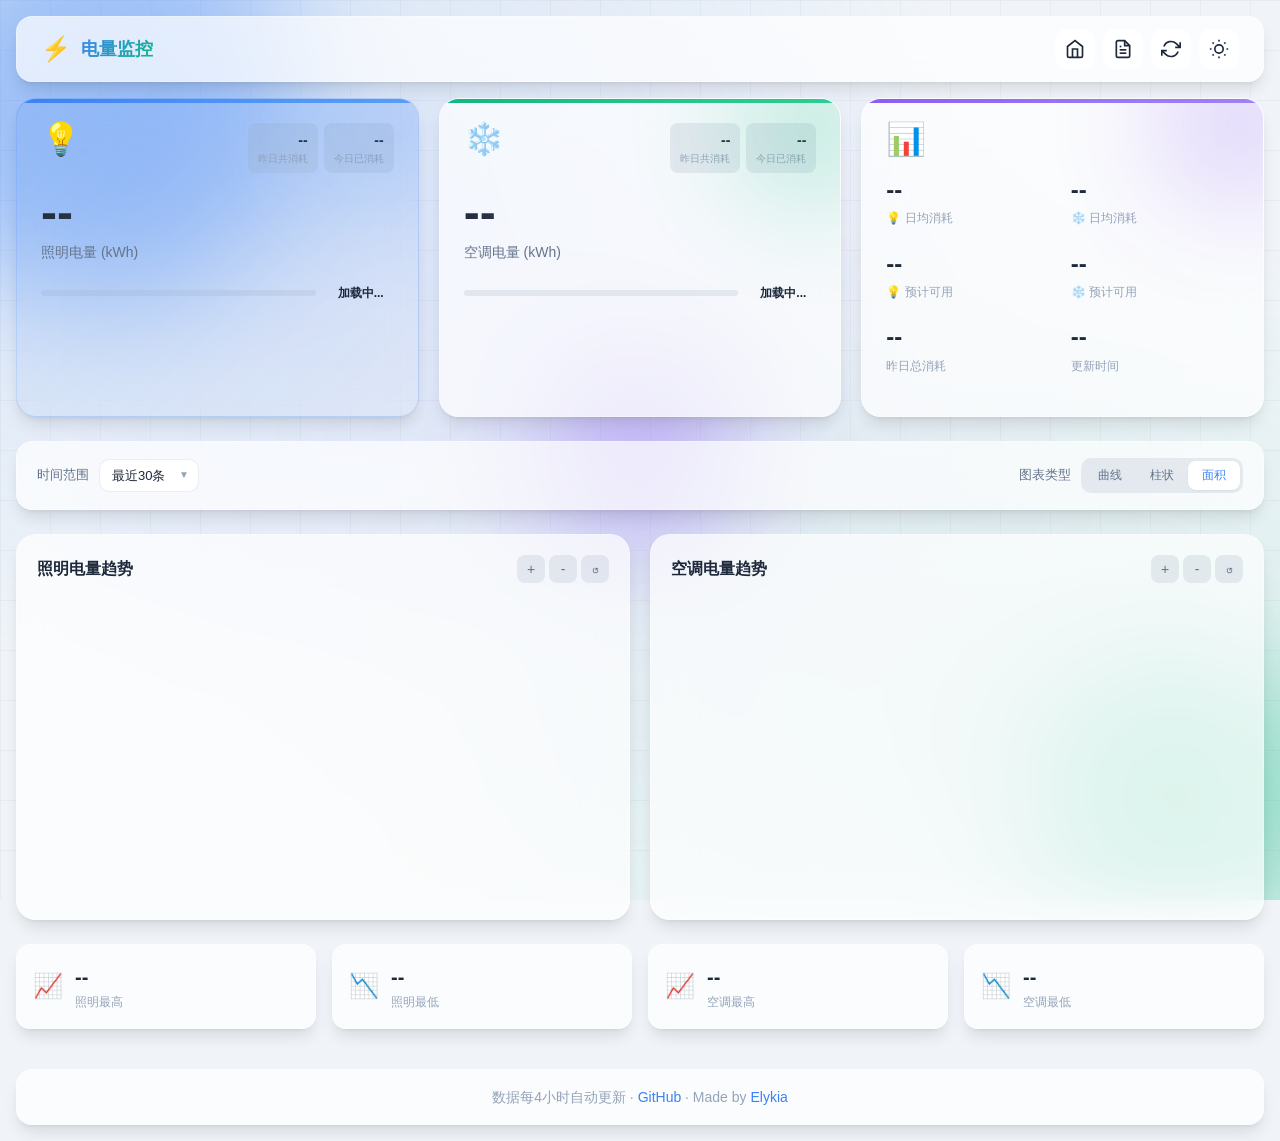
<file: index.html>
<!DOCTYPE html>
<html lang="zh-CN">
<head>
    <meta charset="utf-8">
    <title>宿舍电量监控</title>
    <meta name="viewport" content="width=device-width, initial-scale=1.0">
    <link rel="stylesheet" href="./style.css">
    <link rel="stylesheet" href="https://registry.npmmirror.com/lxgw-wenkai-screen-web/latest/files/lxgwwenkaigbscreen/result.css">
    <link rel="shortcut icon" href="./favicon.ico" type="image/x-icon">
    <script src="https://registry.npmmirror.com/echarts/latest/files/dist/echarts.min.js"></script>
</head>
<body>
    <!-- 背景动画 -->
    <div class="bg-animation">
        <div class="bg-gradient"></div>
        <div class="bg-grid"></div>
        <div class="floating-orbs">
            <div class="orb orb-1"></div>
            <div class="orb orb-2"></div>
            <div class="orb orb-3"></div>
        </div>
    </div>

    <div class="app">
        <!-- 顶部导航 -->
        <nav class="navbar glass">
            <div class="nav-brand">
                <span class="brand-icon">⚡</span>
                <span class="brand-text">电量监控</span>
            </div>
            <div class="nav-actions">
                <button id="room-query-btn" class="btn-icon" title="房间查询器">
                    <svg viewBox="0 0 24 24" fill="none" stroke="currentColor" stroke-width="2">
                        <path d="M3 9l9-7 9 7v11a2 2 0 0 1-2 2H5a2 2 0 0 1-2-2z"/>
                        <polyline points="9 22 9 12 15 12 15 22"/>
                    </svg>
                </button>
                <button id="report-btn" class="btn-icon" title="年度总结">
                    <svg viewBox="0 0 24 24" fill="none" stroke="currentColor" stroke-width="2">
                        <path d="M14 2H6a2 2 0 0 0-2 2v16a2 2 0 0 0 2 2h12a2 2 0 0 0 2-2V8z"/>
                        <polyline points="14 2 14 8 20 8"/>
                        <line x1="16" y1="13" x2="8" y2="13"/>
                        <line x1="16" y1="17" x2="8" y2="17"/>
                        <polyline points="10 9 9 9 8 9"/>
                    </svg>
                </button>
                <button id="refresh-btn" class="btn-icon" title="刷新数据">
                    <svg viewBox="0 0 24 24" fill="none" stroke="currentColor" stroke-width="2">
                        <path d="M23 4v6h-6M1 20v-6h6M3.51 9a9 9 0 0114.85-3.36L23 10M1 14l4.64 4.36A9 9 0 0020.49 15"/>
                    </svg>
                </button>
                <button id="theme-toggle" class="btn-icon" title="切换主题">
                    <svg class="icon-sun" viewBox="0 0 24 24" fill="none" stroke="currentColor" stroke-width="2">
                        <circle cx="12" cy="12" r="5"/><path d="M12 1v2M12 21v2M4.22 4.22l1.42 1.42M18.36 18.36l1.42 1.42M1 12h2M21 12h2M4.22 19.78l1.42-1.42M18.36 5.64l1.42-1.42"/>
                    </svg>
                    <svg class="icon-moon" viewBox="0 0 24 24" fill="none" stroke="currentColor" stroke-width="2">
                        <path d="M21 12.79A9 9 0 1111.21 3 7 7 0 0021 12.79z"/>
                    </svg>
                </button>
            </div>
        </nav>

        <!-- 主内容区 -->
        <main class="main-content">
            <!-- 状态概览 -->
            <section class="overview">
                <div class="stat-card glass card-light">
                    <div class="stat-header">
                        <div class="stat-icon">💡</div>
                        <div class="stat-trend" id="light-yesterday-trend">
                            <span class="trend-value">--</span>
                            <span class="trend-label">昨日共消耗</span>
                        </div>
                        <div class="stat-trend" id="light-trend">
                            <span class="trend-value">--</span>
                            <span class="trend-label">今日已消耗</span>
                        </div>
                    </div>
                    <div class="stat-body">
                        <div class="stat-value" id="light-value">--</div>
                        <div class="stat-label">照明电量 (kWh)</div>
                    </div>
                    <div class="stat-footer">
                        <div class="progress-bar">
                            <div class="progress-fill light-fill" id="light-progress"></div>
                        </div>
                        <span class="stat-status" id="light-status">加载中...</span>
                    </div>
                    <div class="stat-glow light-glow"></div>
                </div>

                <div class="stat-card glass card-ac">
                    <div class="stat-header">
                        <div class="stat-icon">
                            ❄️
                        </div>
                        <div class="stat-trend" id="ac-yesterday-trend">
                            <span class="trend-value">--</span>
                            <span class="trend-label">昨日共消耗</span>
                        </div>
                        <div class="stat-trend" id="ac-trend">
                            <span class="trend-value">--</span>
                            <span class="trend-label">今日已消耗</span>
                        </div>
                    </div>
                    <div class="stat-body">
                        <div class="stat-value" id="ac-value">--</div>
                        <div class="stat-label">空调电量 (kWh)</div>
                    </div>
                    <div class="stat-footer">
                        <div class="progress-bar">
                            <div class="progress-fill ac-fill" id="ac-progress"></div>
                        </div>
                        <span class="stat-status" id="ac-status">加载中...</span>
                    </div>
                    <div class="stat-glow ac-glow"></div>
                </div>

                <div class="stat-card glass card-info">
                    <div class="stat-header">
                        <div class="stat-icon">📊</div>
                    </div>
                    <div class="stat-body">
                        <div class="info-grid">
                            <div class="info-item">
                                <span class="info-value" id="light-avg-daily">--</span>
                                <span class="info-label">💡 日均消耗</span>
                            </div>
                            <div class="info-item">
                                <span class="info-value" id="ac-avg-daily">--</span>
                                <span class="info-label">❄️ 日均消耗</span>
                            </div>
                            <div class="info-item">
                                <span class="info-value" id="light-days-left">--</span>
                                <span class="info-label">💡 预计可用</span>
                            </div>
                            <div class="info-item">
                                <span class="info-value" id="ac-days-left">--</span>
                                <span class="info-label">❄️ 预计可用</span>
                            </div>
                            <div class="info-item">
                                <span class="info-value" id="total-consumption">--</span>
                                <span class="info-label">昨日总消耗</span>
                            </div>
                            <div class="info-item">
                                <span class="info-value" id="last-update">--</span>
                                <span class="info-label">更新时间</span>
                            </div>
                        </div>
                    </div>
                    <div class="stat-glow info-glow"></div>
                </div>
            </section>

            <!-- 图表控制 -->
            <section class="chart-controls glass">
                <div class="control-group">
                    <label>时间范围</label>
                    <div class="select-wrapper">
                        <select id="timeSplit">
                            <option value="last_30_records">最近30条</option>
                        </select>
                    </div>
                </div>
                <div class="control-group">
                    <label>图表类型</label>
                    <div class="btn-group">
                        <button class="btn-toggle" data-type="line">曲线</button>
                        <button class="btn-toggle" data-type="bar">柱状</button>
                        <button class="btn-toggle active" data-type="area">面积</button>
                    </div>
                </div>
            </section>

            <!-- 图表区域 -->
            <section class="charts-section">
                <div class="chart-container glass">
                    <div class="chart-header">
                        <h3>照明电量趋势</h3>
                        <div class="chart-actions">
                            <button class="btn-sm" data-zoom="in" title="放大">+</button>
                            <button class="btn-sm" data-zoom="out" title="缩小">-</button>
                            <button class="btn-sm" data-zoom="reset" title="重置">↺</button>
                        </div>
                    </div>
                    <div id="chart-light" class="chart"></div>
                </div>

                <div class="chart-container glass">
                    <div class="chart-header">
                        <h3>空调电量趋势</h3>
                        <div class="chart-actions">
                            <button class="btn-sm" data-zoom="in" title="放大">+</button>
                            <button class="btn-sm" data-zoom="out" title="缩小">-</button>
                            <button class="btn-sm" data-zoom="reset" title="重置">↺</button>
                        </div>
                    </div>
                    <div id="chart-ac" class="chart"></div>
                </div>
            </section>

            <!-- 数据统计 -->
            <section class="stats-section">
                <div class="stats-grid">
                    <div class="mini-stat glass">
                        <div class="mini-stat-icon">📈</div>
                        <div class="mini-stat-content">
                            <span class="mini-stat-value" id="max-light">--</span>
                            <span class="mini-stat-label">照明最高</span>
                        </div>
                    </div>
                    <div class="mini-stat glass">
                        <div class="mini-stat-icon">📉</div>
                        <div class="mini-stat-content">
                            <span class="mini-stat-value" id="min-light">--</span>
                            <span class="mini-stat-label">照明最低</span>
                        </div>
                    </div>
                    <div class="mini-stat glass">
                        <div class="mini-stat-icon">📈</div>
                        <div class="mini-stat-content">
                            <span class="mini-stat-value" id="max-ac">--</span>
                            <span class="mini-stat-label">空调最高</span>
                        </div>
                    </div>
                    <div class="mini-stat glass">
                        <div class="mini-stat-icon">📉</div>
                        <div class="mini-stat-content">
                            <span class="mini-stat-value" id="min-ac">--</span>
                            <span class="mini-stat-label">空调最低</span>
                        </div>
                    </div>
                </div>
            </section>
        </main>

        <!-- 页脚 -->
        <footer class="footer glass">
            <p style="font-size: 14px;">数据每4小时自动更新 · <a href="https://github.com/Elykia093/ZZU-Electricity-Monitor" target="_blank">GitHub</a> · Made by <a href="https://github.com/Elykia093" target="_blank">Elykia</a></p>
        </footer>
    </div>

    <!-- 轻提示通知 -->
    <div id="toast" class="toast"></div>

    <!-- 年度总结模态框 -->
    <div id="report-modal" class="modal">
        <div class="modal-overlay"></div>
        <div class="modal-content" id="report-content">
            <div class="report-header">
                <h2>⚡ <select id="report-year-select" class="year-select"></select> 宿舍用电年度总结</h2>
                <p class="report-date-range" id="report-date-range">数据范围：加载中...</p>
                <button class="modal-close" id="modal-close">&times;</button>
            </div>

            <!-- 核心数据卡片 -->
            <div class="report-cards">
                <div class="report-card card-total">
                    <div class="report-card-icon">⚡</div>
                    <div class="report-card-content">
                        <div class="report-card-value" id="report-total">--</div>
                        <div class="report-card-label">全年总用电量</div>
                        <div class="report-card-sub" id="report-total-year">-- 年</div>
                    </div>
                </div>
                <div class="report-card card-light">
                    <div class="report-card-icon">💡</div>
                    <div class="report-card-content">
                        <div class="report-card-value" id="report-light-total">--</div>
                        <div class="report-card-label">照明</div>
                        <div class="report-card-sub" id="report-light-percent">占比 --%</div>
                    </div>
                </div>
                <div class="report-card card-ac-report">
                    <div class="report-card-icon">❄️</div>
                    <div class="report-card-content">
                        <div class="report-card-value" id="report-ac-total">--</div>
                        <div class="report-card-label">空调</div>
                        <div class="report-card-sub" id="report-ac-percent">占比 --%</div>
                    </div>
                </div>
                <div class="report-card card-peak">
                    <div class="report-card-icon">📈</div>
                    <div class="report-card-content">
                        <div class="report-card-value" id="report-peak">--</div>
                        <div class="report-card-label">单日最高用电</div>
                        <div class="report-card-sub" id="report-peak-date">--</div>
                    </div>
                </div>
            </div>

            <!-- 每日用电图表 -->
            <div class="report-section">
                <h3>📊 每日用电详情</h3>
                <div id="chart-daily" class="report-chart"></div>
            </div>

            <!-- 月度统计图表 -->
            <div class="report-section">
                <h3>📅 月度用电统计</h3>
                <div id="chart-monthly" class="report-chart"></div>
            </div>

            <!-- 热力图 -->
            <div class="report-section">
                <h3>🔥 年度用电热力图</h3>
                <div id="chart-heatmap" class="report-chart-large"></div>
            </div>

            <!-- 导出按钮 -->
            <div class="report-actions">
                <button id="export-btn" class="btn-export">
                    <svg viewBox="0 0 24 24" fill="none" stroke="currentColor" stroke-width="2" width="20" height="20">
                        <path d="M21 15v4a2 2 0 0 1-2 2H5a2 2 0 0 1-2-2v-4"/>
                        <polyline points="7 10 12 15 17 10"/>
                        <line x1="12" y1="15" x2="12" y2="3"/>
                    </svg>
                    导出为图片
                </button>
            </div>
        </div>
    </div>

    <!-- 房间查询器模态框 -->
    <div id="room-query-modal" class="modal">
        <div class="modal-overlay"></div>
        <div class="modal-content">
            <div class="report-header">
                <h2>🏠 宿舍房间查询器</h2>
                <p class="report-date-range">快速查找您的房间编号，用于配置电量监控</p>
                <button class="modal-close" id="room-modal-close">&times;</button>
            </div>

            <!-- 查询表单 -->
            <div class="room-query-form">
                <div class="query-row">
                    <div class="query-field">
                        <label for="area-select">区域</label>
                        <div class="select-wrapper">
                            <select id="area-select">
                                <option value="">请选择区域</option>
                                <option value="99">主校区</option>
                                <option value="101">北校区</option>
                                <option value="102">东校区</option>
                                <option value="103">南校区</option>
                                <option value="104">护理学院</option>
                                <option value="105">洛阳校区</option>
                            </select>
                        </div>
                    </div>

                    <div class="query-field">
                        <label for="building-select">建筑</label>
                        <div class="select-wrapper">
                            <select id="building-select" disabled>
                                <option value="">请选择建筑</option>
                            </select>
                        </div>
                    </div>

                    <div class="query-field">
                        <label for="unit-select">单元</label>
                        <div class="select-wrapper">
                            <select id="unit-select" disabled>
                                <option value="">请选择单元</option>
                            </select>
                        </div>
                    </div>

                    <div class="query-field">
                        <label for="room-select">房间</label>
                        <div class="select-wrapper">
                            <select id="room-select" disabled>
                                <option value="">请选择房间</option>
                            </select>
                        </div>
                    </div>
                </div>

                <!-- 结果显示 -->
                <div class="query-result">
                    <div class="result-card">
                        <h3>💡 照明房间编号 (LIGHT_ROOM)</h3>
                        <div class="result-value" id="light-room-result">请先选择房间</div>
                        <button class="copy-btn" id="copy-light-btn" disabled>复制</button>
                    </div>
                    <div class="result-card">
                        <h3>❄️ 空调房间编号 (AC_ROOM)</h3>
                        <div class="result-value" id="ac-room-result">请先选择房间</div>
                        <button class="copy-btn" id="copy-ac-btn" disabled>复制</button>
                    </div>
                </div>

                <!-- 使用说明 -->
                <div class="usage-guide">
                    <h3>📋 使用说明</h3>
                    <ol>
                        <li>依次选择您的区域、建筑、单元和房间号</li>
                        <li>系统会自动显示对应的照明和空调房间编号</li>
                        <li>点击"复制"按钮可将编号复制到剪贴板</li>
                        <li>将复制的编号配置到 GitHub Secrets 中的 LIGHT_ROOM 和 AC_ROOM</li>
                    </ol>
                    <div class="campus-codes">
                        <h4>🏫 校区编号对照</h4>
                        <p>99(主校区)、101(北校区)、102(东校区)、103(南校区)、104(护理学院)、105(洛阳校区)</p>
                    </div>
                </div>
            </div>
        </div>
    </div>

    <script src="main.js"></script>
</body>
</html>
</file>
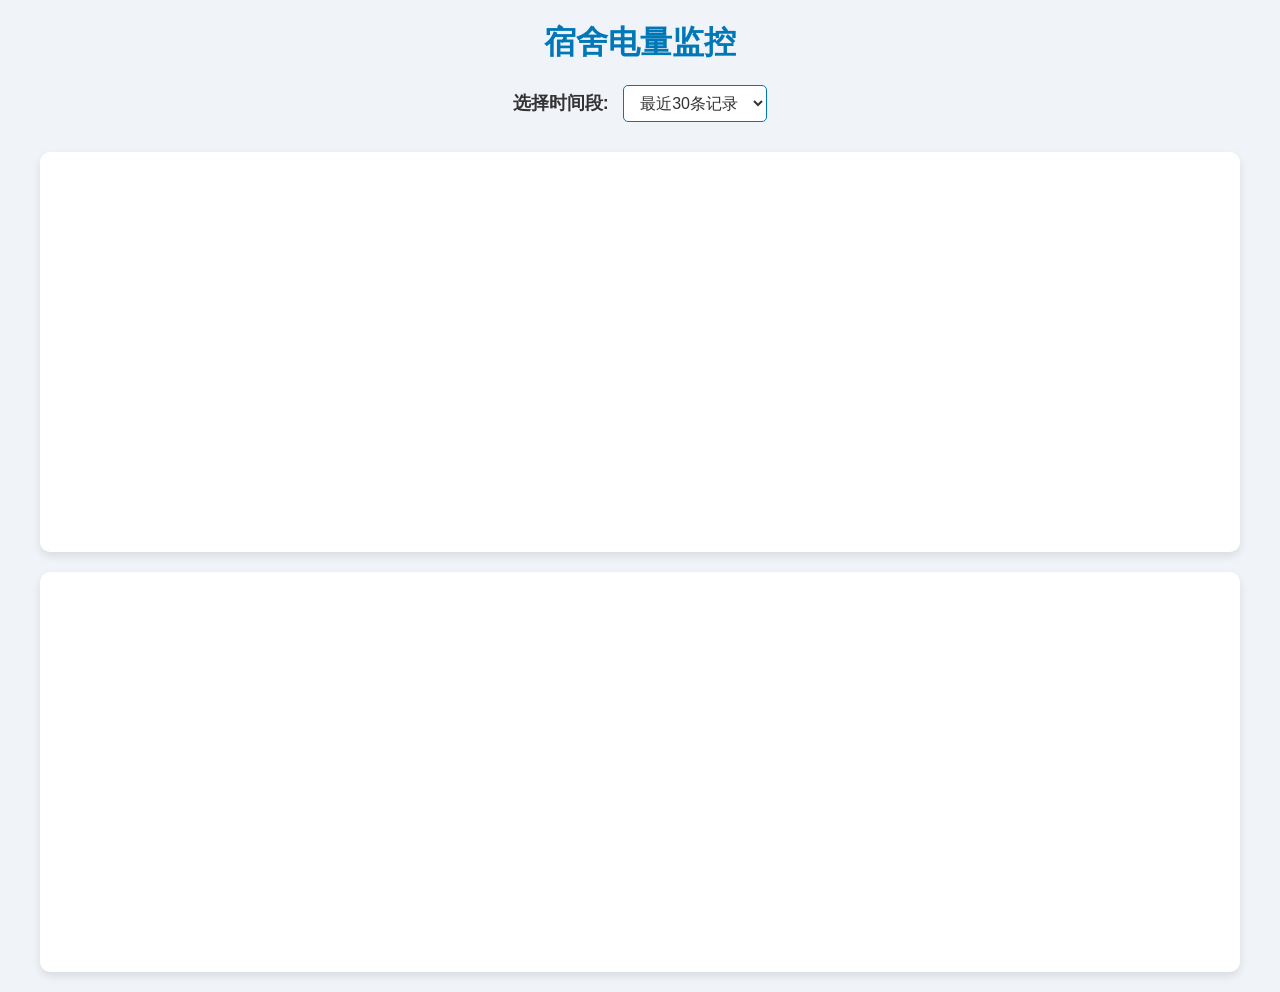
<file: page/index.html>
<!DOCTYPE html>
<html lang="zh-CN">
<head>
    <meta charset="utf-8">
    <title>宿舍电量监控</title>
    <meta name="viewport" content="width=device-width, initial-scale=1.0">
    <link rel="stylesheet" href="./style.css">
    <link rel="shortcut icon" href="./favicon.ico" type="image/x-icon">
    <script src="https://registry.npmmirror.com/echarts/6.0.0/files/dist/echarts.min.js"></script>
    <style>
        #main-container { width: 95%; margin: auto; }
        .chart-container { width: 100%; height: 400px; margin: 20px 0; }
    </style>
</head>
<body>
    <div id="main-container">
        <h1>宿舍电量监控</h1>
        <div id="select-box">
            <label for="timeSplit">选择时间段:</label>
            <select id="timeSplit" onchange="updateCharts()">
                <option value="last_30_records">最近30条记录</option>
            </select>
        </div>
        <div id="chart-lt" class="chart-container"></div>
        <div id="chart-ac" class="chart-container"></div>
    </div>

    <script>
        const chartLt = echarts.init(document.getElementById('chart-lt'));
        const chartAc = echarts.init(document.getElementById('chart-ac'));

        function getBaseOption(title) {
            return {
                title: { text: title, left: 'center' },
                tooltip: {
                    trigger: 'axis',
                    formatter: params => {
                        const date = new Date(params[0].value[0]);
                        const timeStr = date.toLocaleString('zh-CN', {
                            month: '2-digit', day: '2-digit',
                            hour: '2-digit', minute: '2-digit'
                        });
                        return `${timeStr}<br/>${params[0].seriesName}: ${params[0].value[1].toFixed(2)} kWh`;
                    }
                },
                xAxis: { type: 'time' },
                yAxis: { type: 'value', name: '电量 (kWh)' },
                series: [{ type: 'line', smooth: true, showSymbol: false, data: [] }],
                dataZoom: [{ type: 'slider', xAxisIndex: 0 }, { type: 'inside', xAxisIndex: 0 }]
            };
        }

        chartLt.setOption(getBaseOption('照明电量变化'));
        chartAc.setOption(getBaseOption('空调电量变化'));

        // ========== 工具函数 ==========
        function interpolateMissingData(dataArray) {
            const processed = [...dataArray];
            ['lt_Balance', 'ac_Balance'].forEach(field => {
                for (let i = 0; i < processed.length; i++) {
                    if (processed[i][field] == null) {
                        let prev = i - 1;
                        while (prev >= 0 && processed[prev][field] == null) prev--;
                        let next = i + 1;
                        while (next < processed.length && processed[next][field] == null) next++;
                        if (prev >= 0 && next < processed.length) {
                            const step = (processed[next][field] - processed[prev][field]) / (next - prev);
                            processed[i][field] = processed[prev][field] + step * (i - prev);
                        } else if (prev >= 0) {
                            processed[i][field] = processed[prev][field];
                        } else if (next < processed.length) {
                            processed[i][field] = processed[next][field];
                        } else {
                            processed[i][field] = 0;
                        }
                    }
                }
            });
            return processed;
        }

        function cubicSplineInterpolate(xs, ys, numPoints = 10) {
            const n = xs.length;
            if (n < 3) return xs.map((x, i) => [x, ys[i], true]);
            const h = new Array(n - 1);
            for (let i = 0; i < n - 1; i++) h[i] = xs[i + 1] - xs[i];
            const alpha = new Array(n).fill(0);
            for (let i = 1; i < n - 1; i++) {
                alpha[i] = (3 / h[i]) * (ys[i + 1] - ys[i]) - (3 / h[i - 1]) * (ys[i] - ys[i - 1]);
            }
            const l = new Array(n).fill(1);
            const mu = new Array(n).fill(0);
            const z = new Array(n).fill(0);
            for (let i = 1; i < n - 1; i++) {
                l[i] = 2 * (xs[i + 1] - xs[i - 1]) - h[i - 1] * mu[i - 1];
                mu[i] = h[i] / l[i];
                z[i] = (alpha[i] - h[i - 1] * z[i - 1]) / l[i];
            }
            const b = new Array(n - 1);
            const c = new Array(n).fill(0);
            const d = new Array(n - 1);
            for (let j = n - 2; j >= 0; j--) {
                c[j] = z[j] - mu[j] * c[j + 1];
                b[j] = (ys[j + 1] - ys[j]) / h[j] - h[j] * (c[j + 1] + 2 * c[j]) / 3;
                d[j] = (c[j + 1] - c[j]) / (3 * h[j]);
            }
            const result = [];
            for (let i = 0; i < n - 1; i++) {
                const step = (xs[i + 1] - xs[i]) / numPoints;
                for (let k = 0; k <= numPoints; k++) {
                    const x = xs[i] + k * step;
                    const dx = x - xs[i];
                    const y = ys[i] + b[i] * dx + c[i] * dx * dx + d[i] * dx * dx * dx;
                    // 插值点标记为 false
                    result.push([x, y, k === 0 ? true : false]);
                }
            }
            return result;
        }

        function fetchData(filepath) {
            return fetch(filepath).then(r => r.json());
        }

        function setupCharts(jsonData) {
            const filled = interpolateMissingData(jsonData);
            const year = new Date().getFullYear();
            const data = filled.map(e => ({
                ...e, timestamp: new Date(`${year}-${e.time}`).getTime()
            })).sort((a, b) => a.timestamp - b.timestamp);

            const xs = data.map(e => e.timestamp);
            const ltDataRaw = cubicSplineInterpolate(xs, data.map(e => e.lt_Balance), 20);
            const acDataRaw = cubicSplineInterpolate(xs, data.map(e => e.ac_Balance), 20);

            const ltData = ltDataRaw.map(p => ({ value: [p[0], p[1]], symbol: p[2] ? 'circle' : 'none', symbolSize: 6 }));
            const acData = acDataRaw.map(p => ({ value: [p[0], p[1]], symbol: p[2] ? 'circle' : 'none', symbolSize: 6 }));

            chartLt.setOption({ series: [{ name: '照明电量', type: 'line', smooth: true, showSymbol: true, data: ltData }] });
            chartAc.setOption({ series: [{ name: '空调电量', type: 'line', smooth: true, showSymbol: true, data: acData }] });
        }

        function updateCharts() {
            const sel = document.getElementById('timeSplit').value;
            fetchData(`./data/${sel}.json`)
                .then(data => setupCharts(data))
                .catch(err => console.error('加载错误:', err));
        }

        // 初始化
        fetchData('./data/time.json').then(timeData => {
            const sel = document.getElementById('timeSplit');
            timeData.forEach(v => {
                const opt = document.createElement('option');
                opt.value = v; opt.text = v; sel.add(opt);
            });
            if (timeData.length > 0) updateCharts();
        });
    </script>
</body>
</html>
</file>
<file: style.css>
/* ==================== 样式变量 ==================== */
:root,
[data-theme="light"] {
    --bg-primary: #f0f4f8;
    --bg-secondary: #ffffff;
    --card-bg: rgba(255, 255, 255, 0.8);
    --card-bg-solid: #ffffff;
    --text-primary: #1e293b;
    --text-secondary: #64748b;
    --text-muted: #94a3b8;
    --border-color: rgba(148, 163, 184, 0.2);
    --shadow-sm: 0 1px 2px rgba(0, 0, 0, 0.05);
    --shadow-md: 0 4px 6px -1px rgba(0, 0, 0, 0.1), 0 2px 4px -2px rgba(0, 0, 0, 0.1);
    --shadow-lg: 0 10px 15px -3px rgba(0, 0, 0, 0.1), 0 4px 6px -4px rgba(0, 0, 0, 0.1);
    --shadow-xl: 0 20px 25px -5px rgba(0, 0, 0, 0.1), 0 8px 10px -6px rgba(0, 0, 0, 0.1);
    --accent-light: #3b82f6;
    --accent-light-rgb: 59, 130, 246;
    --accent-ac: #10b981;
    --accent-ac-rgb: 16, 185, 129;
    --accent-warning: #f59e0b;
    --accent-danger: #ef4444;
    --accent-info: #8b5cf6;
    --gradient-light: linear-gradient(135deg, #3b82f6 0%, #60a5fa 100%);
    --gradient-ac: linear-gradient(135deg, #10b981 0%, #34d399 100%);
    --gradient-info: linear-gradient(135deg, #8b5cf6 0%, #a78bfa 100%);
    --glass-bg: rgba(255, 255, 255, 0.7);
    --glass-border: rgba(255, 255, 255, 0.3);
}

[data-theme="dark"] {
    --bg-primary: #0f172a;
    --bg-secondary: #1e293b;
    --card-bg: rgba(30, 41, 59, 0.8);
    --card-bg-solid: #1e293b;
    --text-primary: #f1f5f9;
    --text-secondary: #94a3b8;
    --text-muted: #64748b;
    --border-color: rgba(148, 163, 184, 0.1);
    --shadow-sm: 0 1px 2px rgba(0, 0, 0, 0.3);
    --shadow-md: 0 4px 6px -1px rgba(0, 0, 0, 0.4), 0 2px 4px -2px rgba(0, 0, 0, 0.3);
    --shadow-lg: 0 10px 15px -3px rgba(0, 0, 0, 0.5), 0 4px 6px -4px rgba(0, 0, 0, 0.4);
    --shadow-xl: 0 20px 25px -5px rgba(0, 0, 0, 0.5), 0 8px 10px -6px rgba(0, 0, 0, 0.4);
    --glass-bg: rgba(30, 41, 59, 0.7);
    --glass-border: rgba(148, 163, 184, 0.1);
}

/* ==================== 全局样式 ==================== */
* {
    margin: 0;
    padding: 0;
    box-sizing: border-box;
}

html {
    scroll-behavior: smooth;
}

body {
    font-family: 'LXGW WenKai GB Screen', -apple-system, BlinkMacSystemFont, 'Segoe UI', Roboto, 'Helvetica Neue', Arial, 'PingFang SC', 'Microsoft YaHei', sans-serif;
    background: var(--bg-primary);
    color: var(--text-primary);
    line-height: 1.6;
    min-height: 100vh;
    overflow-x: hidden;
    transition: background-color 0.3s ease, color 0.3s ease;
}

body.modal-open {
    overflow: hidden;
}

/* ==================== 背景动画 ==================== */
.bg-animation {
    position: fixed;
    top: 0;
    left: 0;
    width: 100%;
    height: 100%;
    pointer-events: none;
    z-index: 0;
    overflow: hidden;
}

.bg-gradient {
    position: absolute;
    width: 100%;
    height: 100%;
    background:
        radial-gradient(ellipse at 20% 20%, rgba(var(--accent-light-rgb), 0.15) 0%, transparent 50%),
        radial-gradient(ellipse at 80% 80%, rgba(var(--accent-ac-rgb), 0.1) 0%, transparent 50%),
        radial-gradient(ellipse at 50% 50%, rgba(139, 92, 246, 0.05) 0%, transparent 70%);
}

.bg-grid {
    position: absolute;
    width: 100%;
    height: 100%;
    background-image:
        linear-gradient(var(--border-color) 1px, transparent 1px),
        linear-gradient(90deg, var(--border-color) 1px, transparent 1px);
    background-size: 50px 50px;
    opacity: 0.5;
}

.floating-orbs {
    position: absolute;
    width: 100%;
    height: 100%;
}

.orb {
    position: absolute;
    border-radius: 50%;
    filter: blur(60px);
    opacity: 0.4;
    animation: float 20s ease-in-out infinite;
}

.orb-1 {
    width: 400px;
    height: 400px;
    background: var(--accent-light);
    top: -100px;
    left: -100px;
    animation-delay: 0s;
}

.orb-2 {
    width: 300px;
    height: 300px;
    background: var(--accent-ac);
    bottom: -50px;
    right: -50px;
    animation-delay: -7s;
}

.orb-3 {
    width: 200px;
    height: 200px;
    background: var(--accent-info);
    top: 50%;
    left: 50%;
    transform: translate(-50%, -50%);
    animation-delay: -14s;
}

@keyframes float {
    0%, 100% { transform: translate(0, 0) scale(1); }
    25% { transform: translate(30px, -30px) scale(1.05); }
    50% { transform: translate(-20px, 20px) scale(0.95); }
    75% { transform: translate(20px, 30px) scale(1.02); }
}

/* ==================== 玻璃态效果 ==================== */
.glass {
    background: var(--glass-bg);
    backdrop-filter: blur(20px);
    -webkit-backdrop-filter: blur(20px);
    border: 1px solid var(--glass-border);
    box-shadow: var(--shadow-lg);
}

/* ==================== 应用容器 ==================== */
.app {
    position: relative;
    z-index: 1;
    min-height: 100vh;
    display: flex;
    flex-direction: column;
}

/* ==================== 导航栏 ==================== */
.navbar {
    position: sticky;
    top: 0;
    z-index: 100;
    display: flex;
    justify-content: space-between;
    align-items: center;
    padding: 12px 24px;
    margin: 16px;
    border-radius: 16px;
}

.nav-brand {
    display: flex;
    align-items: center;
    gap: 10px;
}

.brand-icon {
    font-size: 24px;
    animation: pulse 2s ease-in-out infinite;
}

@keyframes pulse {
    0%, 100% { transform: scale(1); }
    50% { transform: scale(1.1); }
}

.brand-text {
    font-size: 18px;
    font-weight: 700;
    background: linear-gradient(135deg, var(--accent-light), var(--accent-ac));
    -webkit-background-clip: text;
    -webkit-text-fill-color: transparent;
    background-clip: text;
}

.nav-actions {
    display: flex;
    gap: 8px;
}

.btn-icon {
    width: 40px;
    height: 40px;
    border: none;
    border-radius: 12px;
    background: var(--card-bg);
    color: var(--text-primary);
    cursor: pointer;
    display: flex;
    align-items: center;
    justify-content: center;
    transition: all 0.3s ease;
}

.btn-icon:hover {
    background: var(--accent-light);
    color: white;
    transform: translateY(-2px);
    box-shadow: 0 4px 12px rgba(var(--accent-light-rgb), 0.4);
}

.btn-icon svg {
    width: 20px;
    height: 20px;
}

.btn-icon.spinning svg {
    animation: spin 1s linear infinite;
}

@keyframes spin {
    from { transform: rotate(0deg); }
    to { transform: rotate(360deg); }
}

[data-theme="light"] .icon-moon,
[data-theme="dark"] .icon-sun {
    display: none;
}

/* ==================== 主内容 ==================== */
.main-content {
    flex: 1;
    padding: 0 16px 16px;
    max-width: 1400px;
    margin: 0 auto;
    width: 100%;
}

/* ==================== 状态概览卡片 ==================== */
.overview {
    display: grid;
    grid-template-columns: repeat(auto-fit, minmax(300px, 1fr));
    gap: 20px;
    margin-bottom: 24px;
}

.stat-card {
    position: relative;
    padding: 24px;
    border-radius: 20px;
    overflow: hidden;
    transition: all 0.4s cubic-bezier(0.4, 0, 0.2, 1);
}

.stat-card:hover {
    transform: translateY(-4px);
    box-shadow: var(--shadow-xl);
}

.stat-card::before {
    content: '';
    position: absolute;
    top: 0;
    left: 0;
    width: 100%;
    height: 4px;
}

.card-light::before {
    background: var(--gradient-light);
}

.card-ac::before {
    background: var(--gradient-ac);
}

.card-info::before {
    background: var(--gradient-info);
}

.stat-glow {
    position: absolute;
    width: 150px;
    height: 150px;
    border-radius: 50%;
    filter: blur(60px);
    opacity: 0.3;
    top: -50px;
    right: -50px;
    pointer-events: none;
    transition: opacity 0.3s ease;
}

.stat-card:hover .stat-glow {
    opacity: 0.5;
}

.light-glow { background: var(--accent-light); }
.ac-glow { background: var(--accent-ac); }
.info-glow { background: var(--accent-info); }

.stat-header {
    display: flex;
    align-items: flex-start;
    gap: 6px;
    margin-bottom: 16px;
}

.stat-icon {
    font-size: 32px;
    line-height: 1;
    margin-right: auto;
}

.stat-trend {
    display: flex;
    flex-direction: column;
    align-items: flex-end;
    padding: 6px 10px;
    border-radius: 8px;
    background: var(--border-color);
}

.trend-value {
    font-size: 14px;
    font-weight: 600;
}

.trend-label {
    font-size: 10px;
    color: var(--text-muted);
}

.stat-trend[data-trend="up"] .trend-value {
    color: var(--accent-ac);
}

.stat-trend[data-trend="down"] .trend-value {
    color: var(--accent-danger);
}

.stat-trend[data-trend="flat"] .trend-value {
    color: var(--text-muted);
}

.stat-body {
    margin-bottom: 16px;
}

.stat-value {
    font-size: 48px;
    font-weight: 800;
    line-height: 1;
    margin-bottom: 4px;
    background: linear-gradient(135deg, var(--text-primary), var(--text-secondary));
    -webkit-background-clip: text;
    -webkit-text-fill-color: transparent;
    background-clip: text;
}

.stat-label {
    font-size: 14px;
    color: var(--text-secondary);
}

.stat-footer {
    display: flex;
    align-items: center;
    gap: 12px;
}

.progress-bar {
    flex: 1;
    height: 6px;
    background: var(--border-color);
    border-radius: 3px;
    overflow: hidden;
}

.progress-fill {
    height: 100%;
    width: var(--progress, 0%);
    border-radius: 3px;
    transition: width 1s cubic-bezier(0.4, 0, 0.2, 1);
}

.light-fill { background: var(--gradient-light); }
.ac-fill { background: var(--gradient-ac); }

.stat-status {
    font-size: 12px;
    font-weight: 600;
    padding: 4px 10px;
    border-radius: 20px;
    white-space: nowrap;
    transition: background 0.2s ease, color 0.2s ease;
}

.stat-status[data-state="good"] {
    background: rgba(16, 185, 129, 0.15);
    color: var(--accent-ac);
}

.stat-status[data-state="warning"] {
    background: rgba(245, 158, 11, 0.15);
    color: var(--accent-warning);
}

.stat-status[data-state="danger"] {
    background: rgba(239, 68, 68, 0.15);
    color: var(--accent-danger);
}

/* ==================== 信息卡片 ==================== */
.info-grid {
    display: grid;
    grid-template-columns: repeat(2, 1fr);
    gap: 16px;
}

.info-item {
    display: flex;
    flex-direction: column;
}

.info-value {
    font-size: 24px;
    font-weight: 700;
    color: var(--text-primary);
}

.info-label {
    font-size: 12px;
    color: var(--text-muted);
}

/* ==================== 图表控制 ==================== */
.chart-controls {
    display: flex;
    flex-wrap: wrap;
    justify-content: space-between;
    gap: 20px;
    padding: 16px 20px;
    border-radius: 16px;
    margin-bottom: 24px;
}

.control-group {
    display: flex;
    align-items: center;
    gap: 10px;
}

.control-group label {
    font-size: 13px;
    font-weight: 500;
    color: var(--text-secondary);
}

.select-wrapper {
    position: relative;
}

.select-wrapper select {
    appearance: none;
    padding: 8px 32px 8px 12px;
    font-size: 13px;
    border: 1px solid var(--border-color);
    border-radius: 10px;
    background: var(--card-bg-solid);
    color: var(--text-primary);
    cursor: pointer;
    transition: all 0.2s ease;
}

.select-wrapper select:hover,
.select-wrapper select:focus {
    border-color: var(--accent-light);
    outline: none;
    box-shadow: 0 0 0 3px rgba(var(--accent-light-rgb), 0.1);
}

.select-wrapper::after {
    content: '▼';
    position: absolute;
    right: 10px;
    top: 50%;
    transform: translateY(-50%);
    font-size: 10px;
    color: var(--text-muted);
    pointer-events: none;
}

.btn-group {
    display: flex;
    background: var(--border-color);
    border-radius: 10px;
    padding: 3px;
}

.btn-toggle {
    padding: 6px 14px;
    font-size: 12px;
    font-weight: 500;
    border: none;
    border-radius: 8px;
    background: transparent;
    color: var(--text-secondary);
    cursor: pointer;
    transition: all 0.2s ease;
}

.btn-toggle:hover {
    color: var(--text-primary);
}

.btn-toggle.active {
    background: var(--card-bg-solid);
    color: var(--accent-light);
    box-shadow: var(--shadow-sm);
}

/* ==================== 图表区域 ==================== */
.charts-section {
    display: grid;
    grid-template-columns: repeat(auto-fit, minmax(400px, 1fr));
    gap: 20px;
    margin-bottom: 24px;
}

.chart-container {
    border-radius: 20px;
    padding: 20px;
    transition: all 0.3s ease;
}

.chart-container:hover {
    box-shadow: var(--shadow-xl);
}

.chart-header {
    display: flex;
    justify-content: space-between;
    align-items: center;
    margin-bottom: 16px;
}

.chart-header h3 {
    font-size: 16px;
    font-weight: 600;
    color: var(--text-primary);
}

.chart-actions {
    display: flex;
    gap: 4px;
}

.btn-sm {
    width: 28px;
    height: 28px;
    border: none;
    border-radius: 8px;
    background: var(--border-color);
    color: var(--text-secondary);
    font-size: 14px;
    cursor: pointer;
    transition: all 0.2s ease;
}

.btn-sm:hover {
    background: var(--accent-light);
    color: white;
}

.chart {
    width: 100%;
    height: 300px;
}

/* ==================== 统计区域 ==================== */
.stats-section {
    margin-bottom: 24px;
}

.stats-grid {
    display: grid;
    grid-template-columns: repeat(auto-fit, minmax(200px, 1fr));
    gap: 16px;
}

.mini-stat {
    display: flex;
    align-items: center;
    gap: 12px;
    padding: 16px;
    border-radius: 14px;
    transition: all 0.3s ease;
}

.mini-stat:hover {
    transform: translateY(-2px);
}

.mini-stat-icon {
    font-size: 24px;
}

.mini-stat-content {
    display: flex;
    flex-direction: column;
}

.mini-stat-value {
    font-size: 20px;
    font-weight: 700;
    color: var(--text-primary);
}

.mini-stat-label {
    font-size: 12px;
    color: var(--text-muted);
}

/* ==================== 页脚 ==================== */
.footer {
    text-align: center;
    padding: 16px;
    margin: 0 16px 16px;
    border-radius: 16px;
}

.footer p {
    font-size: 13px;
    color: var(--text-muted);
}

.footer a {
    color: var(--accent-light);
    text-decoration: none;
    transition: opacity 0.2s ease;
}

.footer a:hover {
    opacity: 0.8;
}

/* ==================== 轻提示通知 ==================== */
.toast {
    position: fixed;
    bottom: 24px;
    left: 50%;
    transform: translateX(-50%) translateY(100px);
    padding: 12px 24px;
    border-radius: 12px;
    background: var(--card-bg-solid);
    color: var(--text-primary);
    font-size: 14px;
    font-weight: 500;
    box-shadow: var(--shadow-xl);
    opacity: 0;
    transition: all 0.3s cubic-bezier(0.4, 0, 0.2, 1);
    z-index: 1000;
}

.toast.show {
    transform: translateX(-50%) translateY(0);
    opacity: 1;
}

.toast-success {
    border-left: 4px solid var(--accent-ac);
}

.toast-error {
    border-left: 4px solid var(--accent-danger);
}

.toast-info {
    border-left: 4px solid var(--accent-light);
}

.clipboard-buffer {
    position: fixed;
    left: -999999px;
    top: -999999px;
}

/* ==================== 响应式 ==================== */
@media (max-width: 768px) {
    .navbar {
        margin: 8px;
        padding: 10px 16px;
    }

    .brand-text {
        font-size: 16px;
    }

    .main-content {
        padding: 0 8px 8px;
    }

    .overview {
        grid-template-columns: 1fr;
        gap: 16px;
    }

    .stat-card {
        padding: 20px;
    }

    .stat-value {
        font-size: 36px;
    }

    .chart-controls {
        flex-direction: column;
        gap: 12px;
    }

    .control-group {
        width: 100%;
        justify-content: space-between;
    }

    .charts-section {
        grid-template-columns: 1fr;
    }

    .chart {
        height: 250px;
    }

    .stats-grid {
        grid-template-columns: repeat(2, 1fr);
    }

    .footer {
        margin: 0 8px 8px;
    }
}

@media (max-width: 480px) {
    .btn-group {
        flex-wrap: wrap;
    }

    .info-grid {
        grid-template-columns: 1fr;
        gap: 12px;
    }

    .stats-grid {
        grid-template-columns: 1fr;
    }
}

/* ==================== 动画 ==================== */
@keyframes fadeInUp {
    from {
        opacity: 0;
        transform: translateY(20px);
    }
    to {
        opacity: 1;
        transform: translateY(0);
    }
}

.stat-card,
.chart-container,
.mini-stat {
    animation: fadeInUp 0.6s ease forwards;
}

.stat-card:nth-child(1) { animation-delay: 0.1s; }
.stat-card:nth-child(2) { animation-delay: 0.2s; }
.stat-card:nth-child(3) { animation-delay: 0.3s; }

.chart-container:nth-child(1) { animation-delay: 0.4s; }
.chart-container:nth-child(2) { animation-delay: 0.5s; }

.mini-stat:nth-child(1) { animation-delay: 0.6s; }
.mini-stat:nth-child(2) { animation-delay: 0.65s; }
.mini-stat:nth-child(3) { animation-delay: 0.7s; }
.mini-stat:nth-child(4) { animation-delay: 0.75s; }

/* ==================== 滚动条 ==================== */
::-webkit-scrollbar {
    width: 8px;
    height: 8px;
}

::-webkit-scrollbar-track {
    background: transparent;
}

::-webkit-scrollbar-thumb {
    background: var(--border-color);
    border-radius: 4px;
}

::-webkit-scrollbar-thumb:hover {
    background: var(--text-muted);
}

/* ==================== 选择高亮 ==================== */
::selection {
    background: rgba(var(--accent-light-rgb), 0.3);
    color: var(--text-primary);
}

/* ==================== 模态框 ==================== */
.modal {
    display: none;
    position: fixed;
    top: 0;
    left: 0;
    width: 100%;
    height: 100%;
    z-index: 2000;
    overflow-y: auto;
}

.modal.show {
    display: block;
}

.modal.is-exporting .modal-close,
.modal.is-exporting .btn-export {
    display: none;
}

.modal-overlay {
    position: fixed;
    top: 0;
    left: 0;
    width: 100%;
    height: 100%;
    background: rgba(0, 0, 0, 0.6);
    backdrop-filter: blur(8px);
}

.modal-content {
    position: relative;
    max-width: 1200px;
    margin: 40px auto;
    padding: 32px;
    background: var(--bg-primary);
    border-radius: 24px;
    box-shadow: var(--shadow-xl);
    z-index: 2001;
}

.modal-close {
    position: absolute;
    top: 20px;
    right: 20px;
    width: 40px;
    height: 40px;
    border: none;
    border-radius: 50%;
    background: var(--border-color);
    color: var(--text-primary);
    font-size: 24px;
    cursor: pointer;
    transition: all 0.2s ease;
    display: flex;
    align-items: center;
    justify-content: center;
}

.modal-close:hover {
    background: var(--accent-danger);
    color: white;
}

/* ==================== 年度总结报告 ==================== */
.report-header {
    text-align: center;
    margin-bottom: 32px;
    padding-bottom: 24px;
    border-bottom: 1px solid var(--border-color);
}

.report-header h2 {
    font-size: 28px;
    font-weight: 800;
    margin-bottom: 8px;
    background: linear-gradient(135deg, var(--accent-light), var(--accent-ac));
    -webkit-background-clip: text;
    -webkit-text-fill-color: transparent;
    background-clip: text;
    display: flex;
    align-items: center;
    justify-content: center;
    gap: 8px;
    flex-wrap: wrap;
}

.year-select {
    font-size: 28px;
    font-weight: 800;
    background: transparent;
    border: none;
    color: var(--accent-light);
    cursor: pointer;
    padding: 0 8px;
    min-width: 100px;
    vertical-align: middle;
    line-height: 1;
    -webkit-text-fill-color: var(--accent-light);
    display: inline-block;
    text-align: center;
    height: 36px;
}

.year-select:focus {
    outline: none;
}

.year-select option {
    background: var(--card-bg-solid);
    color: var(--text-primary);
    font-size: 16px;
}

.report-date-range {
    font-size: 14px;
    color: var(--text-muted);
}

/* ==================== 报告卡片 ==================== */
.report-cards {
    display: grid;
    grid-template-columns: repeat(4, 1fr);
    gap: 20px;
    margin-bottom: 32px;
}

.report-card {
    display: flex;
    align-items: center;
    gap: 16px;
    padding: 24px;
    border-radius: 16px;
    background: var(--card-bg);
    border: 1px solid var(--border-color);
    transition: all 0.3s ease;
}

.report-card:hover {
    transform: translateY(-4px);
    box-shadow: var(--shadow-lg);
}

.report-card-icon {
    font-size: 40px;
    line-height: 1;
}

.report-card-content {
    flex: 1;
}

.report-card-value {
    font-size: 28px;
    font-weight: 800;
    color: var(--text-primary);
    line-height: 1.2;
}

.report-card-label {
    font-size: 13px;
    color: var(--text-secondary);
    margin-top: 4px;
}

.report-card-sub {
    font-size: 12px;
    color: var(--text-muted);
    margin-top: 2px;
}

.card-total {
    background: linear-gradient(135deg, rgba(var(--accent-light-rgb), 0.1), rgba(var(--accent-ac-rgb), 0.1));
    border-color: rgba(var(--accent-light-rgb), 0.3);
}

.card-light {
    background: linear-gradient(135deg, rgba(var(--accent-light-rgb), 0.1), transparent);
    border-color: rgba(var(--accent-light-rgb), 0.2);
}

.card-ac-report {
    background: linear-gradient(135deg, rgba(var(--accent-ac-rgb), 0.1), transparent);
    border-color: rgba(var(--accent-ac-rgb), 0.2);
}

.card-peak {
    background: linear-gradient(135deg, rgba(245, 158, 11, 0.1), transparent);
    border-color: rgba(245, 158, 11, 0.2);
}

/* ==================== 报告区块 ==================== */
.report-section {
    margin-bottom: 32px;
    padding: 24px;
    background: var(--card-bg);
    border-radius: 16px;
    border: 1px solid var(--border-color);
}

.report-section h3 {
    font-size: 18px;
    font-weight: 600;
    color: var(--text-primary);
    margin-bottom: 16px;
}

.report-chart {
    width: 100%;
    height: 300px;
}

.report-chart-large {
    width: 100%;
    height: 400px;
}

/* ==================== 导出按钮 ==================== */
.report-actions {
    display: flex;
    justify-content: center;
    padding-top: 24px;
    border-top: 1px solid var(--border-color);
}

.btn-export {
    display: flex;
    align-items: center;
    gap: 8px;
    padding: 14px 32px;
    font-size: 16px;
    font-weight: 600;
    border: none;
    border-radius: 12px;
    background: var(--gradient-light);
    color: white;
    cursor: pointer;
    transition: all 0.3s ease;
}

.btn-export:hover {
    transform: translateY(-2px);
    box-shadow: 0 8px 20px rgba(var(--accent-light-rgb), 0.4);
}

.btn-export:active {
    transform: translateY(0);
}

/* ==================== 响应式：模态框 ==================== */
@media (max-width: 1024px) {
    .report-cards {
        grid-template-columns: repeat(2, 1fr);
    }
}

@media (max-width: 768px) {
    .modal-content {
        margin: 16px;
        padding: 20px;
    }

    .report-header h2 {
        font-size: 22px;
    }

    .report-cards {
        grid-template-columns: 1fr;
        gap: 12px;
    }

    .report-card {
        padding: 16px;
    }

    .report-card-icon {
        font-size: 32px;
    }

    .report-card-value {
        font-size: 22px;
    }

    .report-section {
        padding: 16px;
    }

    .report-chart {
        height: 250px;
    }

    .report-chart-large {
        height: 300px;
    }
}

/* ==================== 房间查询器 ==================== */
.room-query-form {
    padding: 0;
}

.query-row {
    display: grid;
    grid-template-columns: repeat(auto-fit, minmax(200px, 1fr));
    gap: 20px;
    margin-bottom: 32px;
}

.query-field {
    display: flex;
    flex-direction: column;
    gap: 8px;
}

.query-field label {
    font-size: 14px;
    font-weight: 600;
    color: var(--text-primary);
}

.query-result {
    display: grid;
    grid-template-columns: repeat(auto-fit, minmax(300px, 1fr));
    gap: 20px;
    margin-bottom: 32px;
}

.result-card {
    padding: 24px;
    background: var(--card-bg);
    border: 1px solid var(--border-color);
    border-radius: 16px;
    text-align: center;
    transition: all 0.3s ease;
}

.result-card:hover {
    transform: translateY(-2px);
    box-shadow: var(--shadow-lg);
}

.result-card h3 {
    font-size: 16px;
    font-weight: 600;
    color: var(--text-primary);
    margin-bottom: 12px;
}

.result-value {
    font-size: 18px;
    font-weight: 700;
    color: var(--accent-light);
    font-family: 'Courier New', monospace;
    background: var(--border-color);
    padding: 12px;
    border-radius: 8px;
    margin-bottom: 16px;
    word-break: break-all;
    min-height: 48px;
    display: flex;
    align-items: center;
    justify-content: center;
}

.copy-btn {
    padding: 8px 16px;
    font-size: 14px;
    font-weight: 600;
    border: none;
    border-radius: 8px;
    background: var(--accent-light);
    color: white;
    cursor: pointer;
    transition: all 0.3s ease;
}

.copy-btn:hover:not(:disabled) {
    background: var(--accent-ac);
    transform: translateY(-1px);
}

.copy-btn:disabled {
    background: var(--border-color);
    color: var(--text-muted);
    cursor: not-allowed;
}

.usage-guide {
    padding: 24px;
    background: var(--card-bg);
    border: 1px solid var(--border-color);
    border-radius: 16px;
}

.usage-guide h3 {
    font-size: 16px;
    font-weight: 600;
    color: var(--text-primary);
    margin-bottom: 16px;
}

.usage-guide ol {
    padding-left: 20px;
    color: var(--text-secondary);
    line-height: 1.6;
}

.usage-guide li {
    margin-bottom: 8px;
}

.campus-codes {
    margin-top: 20px;
    padding: 16px;
    background: var(--border-color);
    border-radius: 12px;
    border: 1px solid var(--accent-light);
}

.campus-codes h4 {
    font-size: 14px;
    font-weight: 600;
    color: var(--text-primary);
    margin-bottom: 8px;
}

.campus-codes p {
    font-size: 13px;
    color: var(--text-secondary);
    font-family: 'Courier New', monospace;
    margin: 0;
    line-height: 1.5;
}

/* ==================== 响应式：房间查询器 ==================== */
@media (max-width: 768px) {
    .query-row {
        grid-template-columns: 1fr;
        gap: 16px;
    }

    .query-result {
        grid-template-columns: 1fr;
        gap: 16px;
    }

    .result-card {
        padding: 16px;
    }

    .result-value {
        font-size: 16px;
        padding: 10px;
    }

    .usage-guide {
        padding: 16px;
    }
}
</file>
<file: page/style.css>
/* 全局样式 */
body, html {
    height: 100%;
    width: 100%;
    margin: 0;
    display: flex;
    flex-direction: column;
    align-items: center;
    background-color: #f0f4f8;
    font-family: Arial, sans-serif;
    color: #333;
}

#main-container {
    width: 95%;
    max-width: 1200px;
    margin-top: 20px;
    text-align: center;
}

h1 {
    font-size: 32px;
    color: #0077b6;
    font-weight: bold;
    margin-bottom: 20px;
}

/* 时间选择框 */
#select-box {
    margin-bottom: 30px;
}

label {
    font-weight: bold;
    font-size: 18px;
    margin-right: 10px;
}

select {
    padding: 8px 12px;
    font-size: 16px;
    border: 1px solid #0077b6;
    border-radius: 5px;
    background-color: #fff;
    color: #333;
    cursor: pointer;
}

/* 图表容器 */
.chart-container {
    width: 100%;
    height: 400px;
    margin-bottom: 40px;
    border-radius: 10px;
    box-shadow: 0 4px 8px rgba(0, 0, 0, 0.1);
    background-color: #fff;
}
</file>
